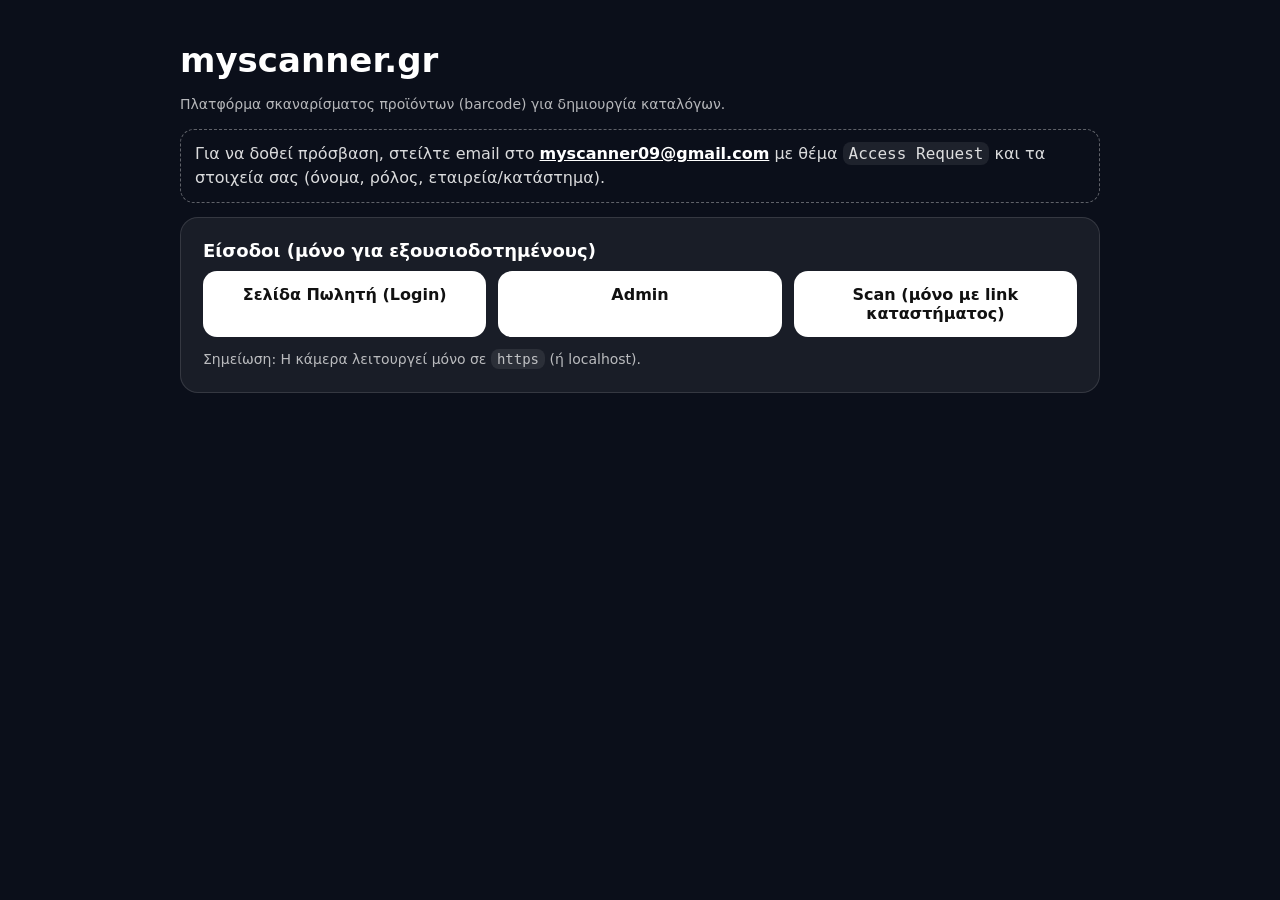
<file: index.html>
<!doctype html>
<html lang="el">
<head>
  <meta charset="utf-8" />
  <meta name="viewport" content="width=device-width,initial-scale=1" />
  <title>myscanner.gr</title>
 <style>
    body{font-family:system-ui,-apple-system,Segoe UI,Roboto,Arial,sans-serif;margin:0;background:#0b0f1a;color:#fff}
    .wrap{max-width:920px;margin:0 auto;padding:40px 16px}
    .card{background:rgba(255,255,255,.06);border:1px solid rgba(255,255,255,.12);border-radius:18px;padding:22px;margin:14px 0}
    h1{font-size:34px;margin:0 0 8px}
    p{line-height:1.5;color:rgba(255,255,255,.85)}
    .muted{color:rgba(255,255,255,.7);font-size:14px}
    .grid{display:grid;grid-template-columns:1fr 1fr 1fr;gap:12px}
    @media (max-width:820px){.grid{grid-template-columns:1fr}}
    a.btn{display:block;text-decoration:none;background:#fff;color:#111;padding:14px 16px;border-radius:14px;font-weight:700;text-align:center}
    a.btn:hover{opacity:.92}
    .danger{background:transparent;border:1px dashed rgba(255,255,255,.35);padding:12px 14px;border-radius:14px}
    code{font-family:ui-monospace,SFMono-Regular,Menlo,Monaco,Consolas,monospace;background:rgba(255,255,255,.08);padding:2px 6px;border-radius:8px}
  </style>
</head>
<body>
  <div class="wrap">
    <h1>myscanner.gr</h1>
    <p class="muted">Πλατφόρμα σκαναρίσματος προϊόντων (barcode) για δημιουργία καταλόγων.</p>

    <div class="card danger">
      <p style="margin:0">
        Για να δοθεί πρόσβαση, στείλτε email στο
        <a href="mailto:myscanner09@gmail.com" style="color:#fff;font-weight:800;text-decoration:underline">myscanner09@gmail.com</a>
        με θέμα <code>Access Request</code> και τα στοιχεία σας (όνομα, ρόλος, εταιρεία/κατάστημα).
      </p>
    </div>

    <div class="card">
      <h2 style="margin:0 0 10px;font-size:18px">Είσοδοι (μόνο για εξουσιοδοτημένους)</h2>
      <div class="grid">
        <a class="btn" href="seller.html">Σελίδα Πωλητή (Login)</a>
        <a class="btn" href="admin.html">Admin</a>
        <a class="btn" href="scan.html">Scan (μόνο με link καταστήματος)</a>
      </div>
      <p class="muted" style="margin:12px 0 0">
        Σημείωση: Η κάμερα λειτουργεί μόνο σε <code>https</code> (ή localhost).
      </p>
    </div>
  </div>
</body>
</html>
</file>
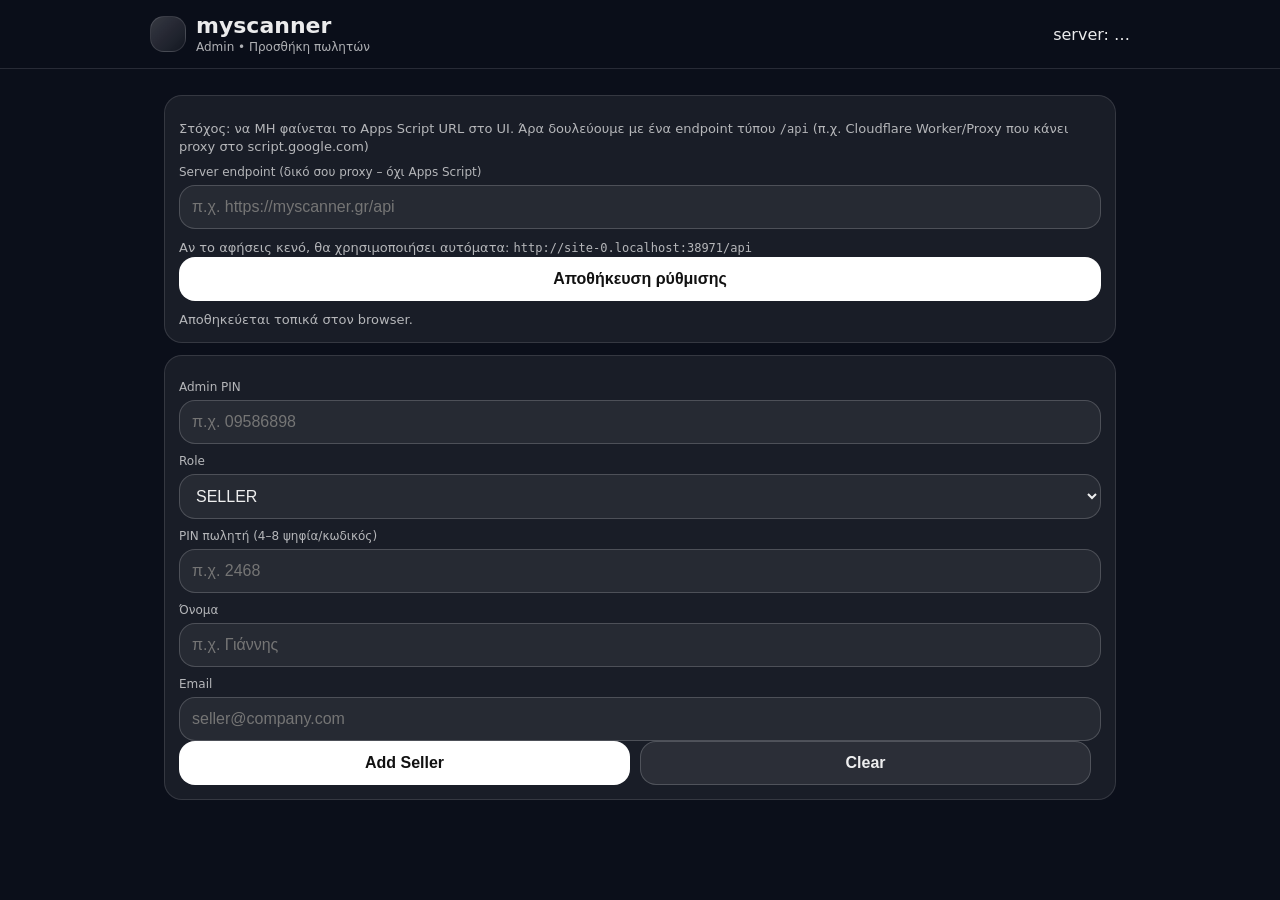
<file: admin.html>
<!doctype html>
<html lang="el">
<head>
  <meta charset="utf-8" />
  <meta name="viewport" content="width=device-width,initial-scale=1,viewport-fit=cover" />
  <title>myscanner • Admin</title>
  <meta name="theme-color" content="#0b0f1a" />
  <style>
    :root{--bg:#0b0f1a;--card:rgba(255,255,255,.06);--card2:rgba(255,255,255,.09);--b:rgba(255,255,255,.12);--t:rgba(255,255,255,.92);--m:rgba(255,255,255,.68);--ok:#37d67a;--bad:#ff4d4d;--w:#fff;--k:#111;--warn:#ffd166;}
    *{box-sizing:border-box}
    body{margin:0;background:var(--bg);color:var(--t);font-family:system-ui,-apple-system,Segoe UI,Roboto,Arial,sans-serif}
    header{position:sticky;top:0;z-index:50;background:rgba(11,15,26,.78);backdrop-filter:blur(10px);border-bottom:1px solid var(--b);padding:14px}
    .h{max-width:980px;margin:0 auto;display:flex;gap:12px;align-items:center;justify-content:space-between}
    .brand{display:flex;gap:10px;align-items:center;min-width:0}
    .logo{width:36px;height:36px;border-radius:14px;background:linear-gradient(135deg,rgba(255,255,255,.18),rgba(255,255,255,.04));border:1px solid var(--b)}
    h1{margin:0;font-size:22px;line-height:1.1}
    .sub{margin-top:2px;font-size:12px;color:var(--m);white-space:nowrap;overflow:hidden;text-overflow:ellipsis;max-width:62vw}
    .wrap{max-width:980px;margin:0 auto;padding:14px 14px calc(84px + env(safe-area-inset-bottom))}
    .card{background:var(--card);border:1px solid var(--b);border-radius:18px;padding:14px;margin:12px 0}
    label{display:block;margin:10px 0 6px;font-size:12px;color:var(--m)}
    input,select{width:100%;border-radius:16px;border:1px solid rgba(255,255,255,.18);background:rgba(255,255,255,.06);color:var(--t);padding:12px;font-size:16px;outline:none}
    input:disabled{opacity:.7}
    button{border:1px solid rgba(255,255,255,.18);background:rgba(255,255,255,.08);color:var(--t);padding:12px 14px;border-radius:16px;font-size:16px;font-weight:800}
    button.primary{background:var(--w);color:var(--k)}
    button:disabled{opacity:.5}
    .btnrow{display:flex;gap:10px;flex-wrap:wrap}
    .grow{flex:1;min-width:160px}
    .msg{margin-top:10px;font-size:13px;color:var(--m);line-height:1.35}
    .mono{font-family:ui-monospace,SFMono-Regular,Menlo,Monaco,Consolas,monospace;word-break:break-all;font-size:12px;color:var(--m)}
    .ok{color:var(--ok);font-weight:900}
    .bad{color:var(--bad);font-weight:900}
    .warn{color:var(--warn);font-weight:900}
    pre{background:var(--card2);border:1px solid var(--b);border-radius:16px;padding:12px;overflow:auto;margin:12px 0 0}
  </style>
</head>
<body>
<header>
  <div class="h">
    <div class="brand">
      <div class="logo"></div>
      <div style="min-width:0">
        <h1>myscanner</h1>
        <div class="sub">Admin • Προσθήκη πωλητών</div>
      </div>
    </div>
    <div id="pillServer" class="pill">server: …</div>
  </div>
</header>

<div class="wrap">
  <div class="card">
    <div class="msg">
      Στόχος: να ΜΗ φαίνεται το Apps Script URL στο UI. Άρα δουλεύουμε με ένα endpoint τύπου
      <span class="mono">/api</span> (π.χ. Cloudflare Worker/Proxy που κάνει proxy στο script.google.com)
    </div>

    <label>Server endpoint (δικό σου proxy – όχι Apps Script)</label>
    <div class="row">
      <div>
        <input id="api" placeholder="π.χ. https://myscanner.gr/api" />
        <div class="msg">Αν το αφήσεις κενό, θα χρησιμοποιήσει αυτόματα: <span class="mono" id="apiAuto">…</span></div>
      </div>
      <div>
        <button id="btnSaveCfg" type="button" class="primary" style="width:100%">Αποθήκευση ρύθμισης</button>
        <div class="msg">Αποθηκεύεται τοπικά στον browser.</div>
      </div>
    </div>
  </div>

  <div class="card">
    <label>Admin PIN</label>
    <input id="admin_pin" type="password" inputmode="numeric" placeholder="π.χ. 09586898" />

    <div class="row">
      <div>
        <label>Role</label>
        <select id="role">
          <option value="SELLER" selected>SELLER</option>
          <option value="TEST">TEST</option>
          <option value="ADMIN">ADMIN</option>
        </select>
      </div>
      <div>
        <label>PIN πωλητή (4–8 ψηφία/κωδικός)</label>
        <input id="pin" inputmode="numeric" placeholder="π.χ. 2468" />
      </div>
    </div>

    <div class="row">
      <div>
        <label>Όνομα</label>
        <input id="name" placeholder="π.χ. Γιάννης" />
      </div>
      <div>
        <label>Email</label>
        <input id="email" inputmode="email" placeholder="seller@company.com" />
      </div>
    </div>

    <div class="btnrow">
      <button id="btnSave" class="primary grow" type="button">Add Seller</button>
      <button id="btnClear" class="grow" type="button">Clear</button>
      <span id="status" class="msg" style="margin:0"></span>
    </div>

    <pre id="out" style="display:none"></pre>
  </div>

</div>

<script>
  const CFG_KEY = "myscanner_admin_cfg_v1";

  function qs(id){ return document.getElementById(id); }

  function setPill(text, cls){
    const p = qs("pillServer");
    p.classList.remove("ok","bad","warn");
    if (cls) p.classList.add(cls);
    p.textContent = text;
  }

  function apiAutoDefault(){
    return location.origin.replace(/\/$/, "") + "/api";
  }

  function loadCfg(){
    try{ return JSON.parse(localStorage.getItem(CFG_KEY)||"{}"); }catch(e){ return {}; }
  }

  function saveCfg(obj){
    localStorage.setItem(CFG_KEY, JSON.stringify(obj||{}));
  }

  function getApi(){
    const cfg = loadCfg();
    const manual = (qs("api").value||"").trim();
    const saved = (cfg.api||"").trim();
    return manual || saved || apiAutoDefault();
  }

  function validateEmail(s){
    s = String(s||"").trim();
    return /^[^\s@]+@[^\s@]+\.[^\s@]+$/.test(s);
  }

  function jsonp(api, params){
    return new Promise((resolve, reject)=>{
      const cb = "cb_" + Math.random().toString(36).slice(2);
      params.callback = cb;

      const u = new URL(api);
      Object.entries(params).forEach(([k,v])=>u.searchParams.set(k, String(v)));

      const s = document.createElement("script");

      function cleanup(){
        try{ delete window[cb]; }catch(e){}
        if (s.parentNode) s.parentNode.removeChild(s);
      }

      window[cb] = (data)=>{
        cleanup();
        resolve(data);
      };

      s.onerror = ()=>{
        cleanup();
        reject(new Error("JSONP request failed"));
      };

      s.src = u.toString();
      document.body.appendChild(s);
    });
  }

  function resetForm(){
    qs("name").value = "";
    qs("email").value = "";
    qs("pin").value = "";
    qs("role").value = "SELLER";
    qs("status").textContent = "";
    qs("out").style.display = "none";
    qs("out").textContent = "";
    qs("name").focus();
  }

  async function pingServer(){
    setPill("server: …", "");
  }

  (function init(){
    qs("apiAuto").textContent = apiAutoDefault();
    const cfg = loadCfg();
    if (cfg.api) qs("api").value = cfg.api;

    ["admin_pin","pin","email","name"].forEach(id=>{
      qs(id).addEventListener("keydown", (e)=>{
        if(e.key === "Enter") qs("btnSave").click();
      });
    });

    pingServer();
    qs("name").focus();
  })();

  qs("btnSaveCfg").addEventListener("click", ()=>{
    const v = (qs("api").value||"").trim();
    if (v){
      try{ new URL(v); }catch(e){
        qs("status").innerHTML = '<span class="bad">Το endpoint δεν είναι έγκυρο URL.</span>';
        return;
      }
    }
    saveCfg({ api: v });
    qs("status").innerHTML = '<span class="ok">OK • Αποθηκεύτηκε</span>';
  });

  qs("btnClear").addEventListener("click", resetForm);

  qs("btnSave").addEventListener("click", async ()=>{
    const api = getApi();

    qs("status").innerHTML = '<span class="warn">Στέλνω…</span>';
    qs("out").style.display = "none";
    qs("out").textContent = "";
    qs("btnSave").disabled = true;

    try{
      const admin_pin = qs("admin_pin").value.trim();
      const name = qs("name").value.trim();
      const email = qs("email").value.trim();
      const pin = qs("pin").value.trim();
      const role = qs("role").value.trim();

      if(!admin_pin) throw new Error("Λείπει Admin PIN.");
      if(!name) throw new Error("Λείπει όνομα.");
      if(!email || !validateEmail(email)) throw new Error("Λάθος email.");
      if(!pin || pin.length < 4) throw new Error("PIN πωλητή: βάλε τουλάχιστον 4 χαρακτήρες.");

      saveCfg({ api: (qs("api").value||"").trim() });

      const payload = {
        action: "admin_add_seller",
        admin_pin,
        name,
        email,
        pin,
        role
      };

      const res = await jsonp(api, payload);

      qs("out").style.display = "block";
      qs("out").textContent = JSON.stringify(res, null, 2);

      if(res && res.ok){
        setPill("server: online", "ok");
        qs("status").innerHTML = '<span class="ok">OK • Προστέθηκε</span>';
        qs("name").value = "";
        qs("email").value = "";
        qs("pin").value = "";
        qs("role").value = "SELLER";
        qs("name").focus();
      }else{
        setPill("server: online", "ok");
        qs("status").innerHTML = '<span class="bad">ERROR • Δες το output</span>';
      }

    }catch(e){
      setPill(navigator.onLine ? "server: error" : "server: offline", navigator.onLine ? "bad" : "bad");
      qs("status").innerHTML = '<span class="bad">'+(e.message||e)+'</span>';
    }finally{
      qs("btnSave").disabled = false;
    }
  });
</script>
</body>
</html>
</file>
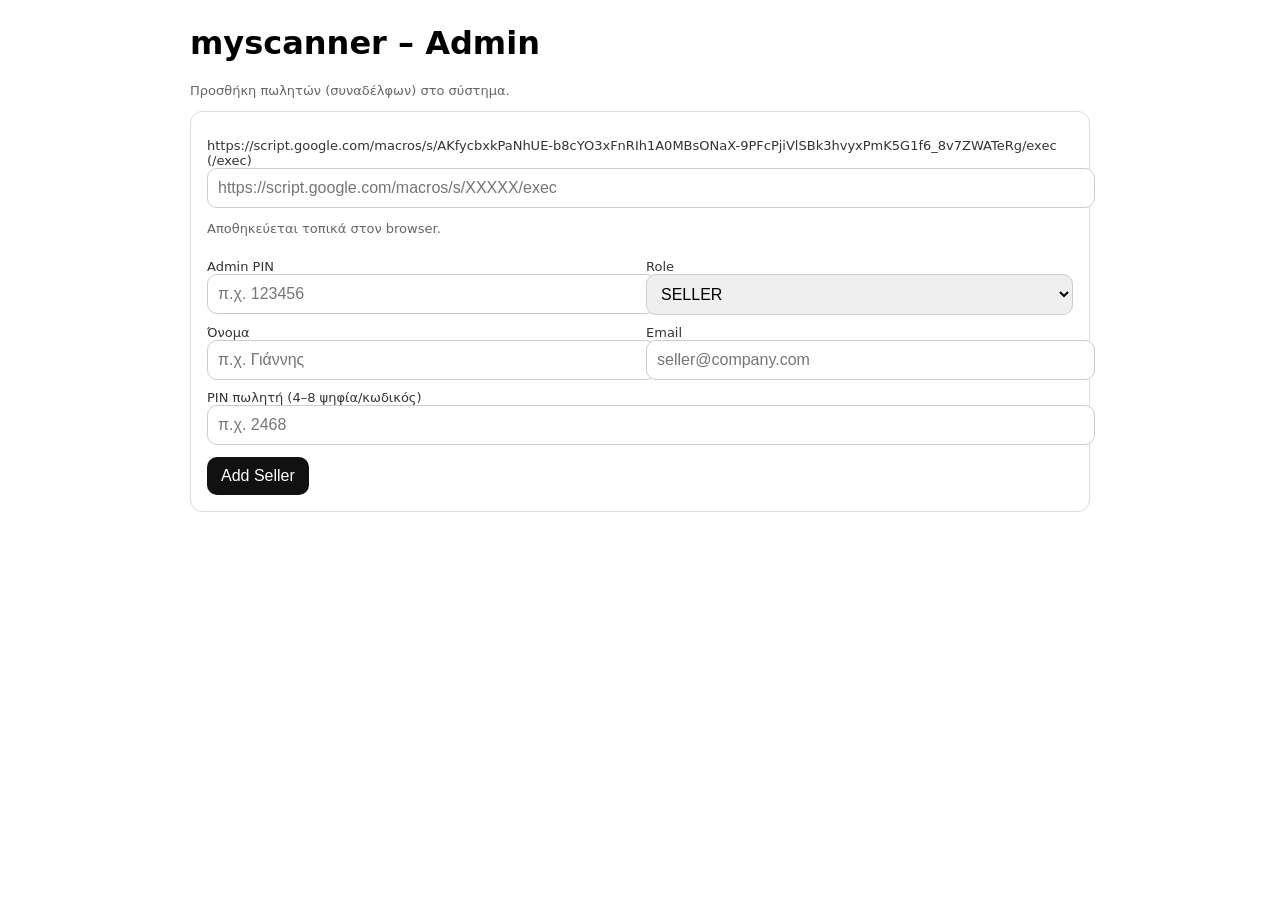
<file: myscanner_admin.html>
<!doctype html>
<html lang="el">
<head>
  <meta charset="utf-8" />
  <meta name="viewport" content="width=device-width,initial-scale=1" />
  <title>myscanner – Admin</title>
  <style>
    body{font-family:system-ui,-apple-system,Segoe UI,Roboto,Arial,sans-serif;max-width:900px;margin:24px auto;padding:0 12px}
    .card{border:1px solid #ddd;border-radius:12px;padding:16px;margin:12px 0}
    label{display:block;font-size:13px;color:#333;margin-top:10px}
    input,select{width:100%;padding:10px;border:1px solid #ccc;border-radius:10px;font-size:16px}
    button{padding:10px 14px;border:0;border-radius:10px;font-size:16px;cursor:pointer}
    .row{display:grid;grid-template-columns:1fr 1fr;gap:12px}
    .muted{color:#666;font-size:13px}
    pre{background:#fafafa;border:1px solid #eee;border-radius:12px;padding:12px;overflow:auto}
    .ok{color:#0a7}
    .err{color:#c00}
  </style>
</head>
<body>
  <h1>myscanner – Admin</h1>
  <p class="muted">Προσθήκη πωλητών (συναδέλφων) στο σύστημα.</p>

  <div class="card">
    <label>https://script.google.com/macros/s/AKfycbxkPaNhUE-b8cYO3xFnRIh1A0MBsONaX-9PFcPjiVlSBk3hvyxPmK5G1f6_8v7ZWATeRg/exec (/exec)</label>
    <input id="api" placeholder="https://script.google.com/macros/s/XXXXX/exec" />
    <p class="muted">Αποθηκεύεται τοπικά στον browser.</p>

    <div class="row">
      <div>
        <label>Admin PIN</label>
        <input id="admin_pin" placeholder="π.χ. 123456" />
      </div>
      <div>
        <label>Role</label>
        <select id="role">
          <option value="SELLER">SELLER</option>
          <option value="TEST">TEST</option>
          <option value="ADMIN">ADMIN</option>
        </select>
      </div>
    </div>

    <div class="row">
      <div>
        <label>Όνομα</label>
        <input id="name" placeholder="π.χ. Γιάννης" />
      </div>
      <div>
        <label>Email</label>
        <input id="email" placeholder="seller@company.com" />
      </div>
    </div>

    <label>PIN πωλητή (4–8 ψηφία/κωδικός)</label>
    <input id="pin" placeholder="π.χ. 2468" />

    <div style="margin-top:12px;display:flex;gap:10px;align-items:center;">
      <button id="btnSave" style="background:#111;color:#fff;">Add Seller</button>
      <span id="status" class="muted"></span>
    </div>

    <pre id="out" style="display:none"></pre>
  </div>

<script>
  function qs(id){ return document.getElementById(id); }
  function saveCfg(){
    localStorage.setItem("MYS_API", qs("api").value.trim());
  }
  function loadCfg(){
    const v = localStorage.getItem("MYS_API") || "";
    qs("api").value = v;
  }

  // JSONP helper to avoid CORS limits of Apps Script
  function jsonp(api, params){
    return new Promise((resolve, reject)=>{
      const cb = "cb_" + Math.random().toString(36).slice(2);
      params.callback = cb;
      const u = new URL(api);
      Object.entries(params).forEach(([k,v])=>u.searchParams.set(k, v));
      const s = document.createElement("script");
      window[cb] = (data)=>{
        cleanup();
        resolve(data);
      };
      s.onerror = ()=>{
        cleanup();
        reject(new Error("JSONP request failed"));
      };
      function cleanup(){
        try{ delete window[cb]; }catch(e){}
        if (s.parentNode) s.parentNode.removeChild(s);
      }
      s.src = u.toString();
      document.body.appendChild(s);
    });
  }

  loadCfg();

  qs("api").addEventListener("change", saveCfg);

  qs("btnSave").addEventListener("click", async ()=>{
    const api = qs("api").value.trim();
    saveCfg();
    qs("status").textContent = "Στέλνω…";
    qs("out").style.display = "none";
    qs("out").textContent = "";
    try{
      if(!api) throw new Error("Βάλε Apps Script URL.");
      const payload = {
        action: "admin_add_seller",
        admin_pin: qs("admin_pin").value.trim(),
        name: qs("name").value.trim(),
        email: qs("email").value.trim(),
        pin: qs("pin").value.trim(),
        role: qs("role").value.trim()
      };
      const res = await jsonp(api, payload);
      qs("out").style.display = "block";
      qs("out").textContent = JSON.stringify(res, null, 2);
      if(res.ok){
        qs("status").innerHTML = '<span class="ok">OK</span>';
      }else{
        qs("status").innerHTML = '<span class="err">ERROR</span>';
      }
    }catch(e){
      qs("status").innerHTML = '<span class="err">'+(e.message||e)+'</span>';
    }
  });
</script>
</body>
</html>
</file>
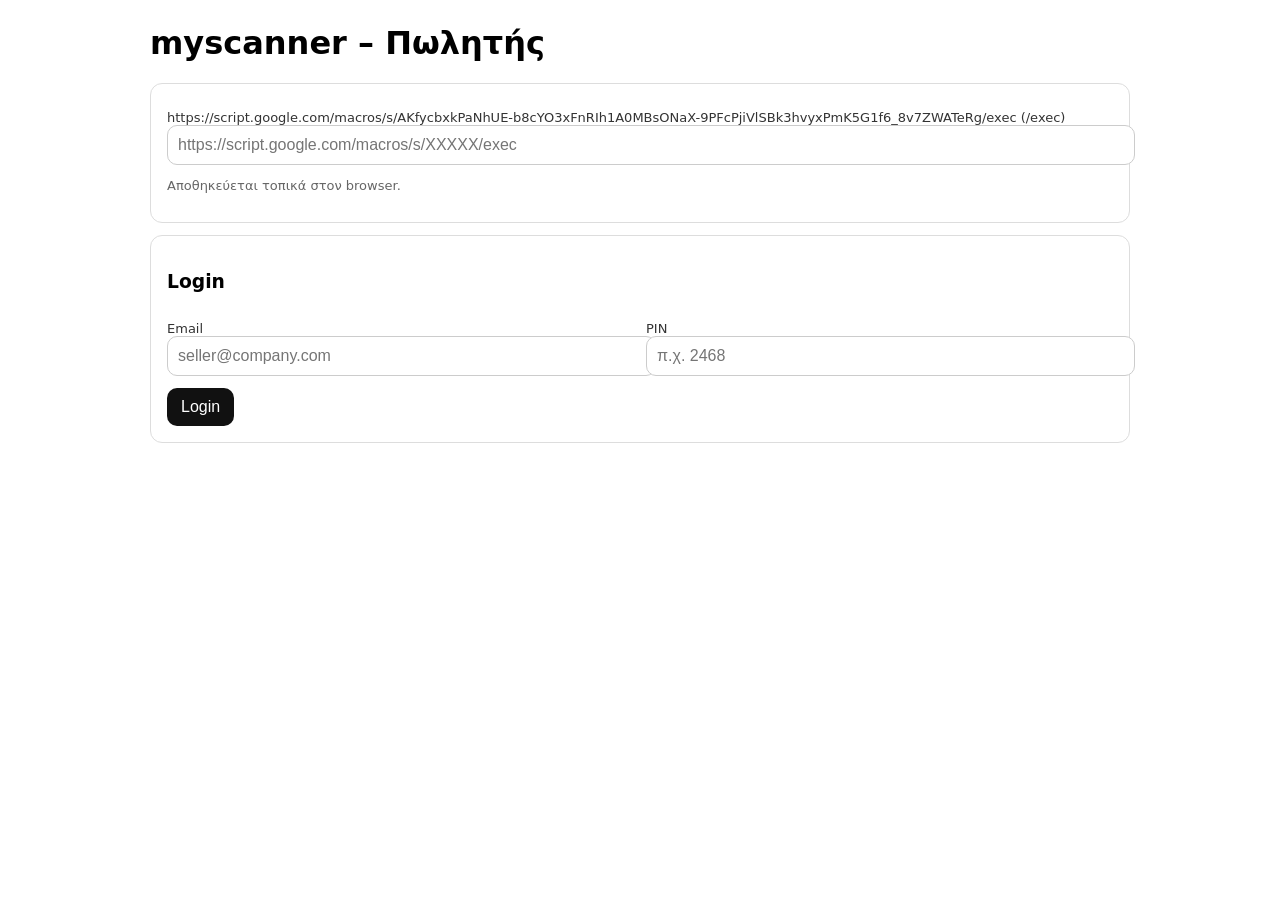
<file: myscanner_seller.html>
<!doctype html>
<html lang="el">
<head>
  <meta charset="utf-8" />
  <meta name="viewport" content="width=device-width,initial-scale=1" />
  <title>myscanner – Πωλητής</title>
  <style>
    body{font-family:system-ui,-apple-system,Segoe UI,Roboto,Arial,sans-serif;max-width:980px;margin:24px auto;padding:0 12px}
    .card{border:1px solid #ddd;border-radius:12px;padding:16px;margin:12px 0}
    label{display:block;font-size:13px;color:#333;margin-top:10px}
    input,select{width:100%;padding:10px;border:1px solid #ccc;border-radius:10px;font-size:16px}
    button{padding:10px 14px;border:0;border-radius:10px;font-size:16px;cursor:pointer}
    .row{display:grid;grid-template-columns:1fr 1fr;gap:12px}
    .muted{color:#666;font-size:13px}
    pre{background:#fafafa;border:1px solid #eee;border-radius:12px;padding:12px;overflow:auto}
    .ok{color:#0a7}
    .err{color:#c00}
    .links a{display:block;word-break:break-all;margin:6px 0}
    .pill{display:inline-block;padding:4px 10px;border-radius:999px;background:#f3f3f3;font-size:12px}
  </style>
</head>
<body>
  <h1>myscanner – Πωλητής</h1>

  <div class="card">
    <label>https://script.google.com/macros/s/AKfycbxkPaNhUE-b8cYO3xFnRIh1A0MBsONaX-9PFcPjiVlSBk3hvyxPmK5G1f6_8v7ZWATeRg/exec (/exec)</label>
    <input id="api" placeholder="https://script.google.com/macros/s/XXXXX/exec" />
    <p class="muted">Αποθηκεύεται τοπικά στον browser.</p>
  </div>

  <div class="card" id="loginCard">
    <h3>Login</h3>
    <div class="row">
      <div>
        <label>Email</label>
        <input id="email" placeholder="seller@company.com" />
      </div>
      <div>
        <label>PIN</label>
        <input id="pin" placeholder="π.χ. 2468" />
      </div>
    </div>
    <div style="margin-top:12px;display:flex;gap:10px;align-items:center;">
      <button id="btnLogin" style="background:#111;color:#fff;">Login</button>
      <span id="loginStatus" class="muted"></span>
    </div>
    <pre id="loginOut" style="display:none"></pre>
  </div>

  <div class="card" id="sellerCard" style="display:none">
    <div style="display:flex;justify-content:space-between;align-items:center;gap:10px;flex-wrap:wrap">
      <div>
        <strong>Συνδεδεμένος:</strong> <span id="me"></span>
        <span id="rolePill" class="pill"></span>
      </div>
      <button id="btnLogout">Logout</button>
    </div>

    <h3 style="margin-top:14px">Καταχώρηση νέου καταστήματος</h3>
    <div class="row">
      <div>
        <label>Όνομα καταστήματος</label>
        <input id="store_name" placeholder="π.χ. Mini Market ABC" />
      </div>
      <div>
        <label>Email καταστήματος</label>
        <input id="store_email" placeholder="store@email.com" />
      </div>
    </div>

    <label>Τύπος</label>
    <select id="is_test">
      <option value="FALSE">Κανονικό</option>
      <option value="TRUE">TEST (όριο 10 καταχωρήσεις)</option>
    </select>

    <div style="margin-top:12px;display:flex;gap:10px;align-items:center;">
      <button id="btnAddStore" style="background:#111;color:#fff;">Δημιουργία</button>
      <span id="storeStatus" class="muted"></span>
    </div>

    <div class="card" id="resultCard" style="display:none;margin-top:14px">
      <h4>Αποτέλεσμα</h4>
      <div class="links">
        <div><strong>Scan link:</strong> <a id="scan_url" href="#" target="_blank"></a></div>
        <div><strong>Store Sheet:</strong> <a id="sheet_url" href="#" target="_blank"></a></div>
      </div>
      <div style="display:flex;gap:10px;flex-wrap:wrap;margin-top:10px">
        <button id="btnCopyInvite">Copy invite message</button>
        <button id="btnCopyScan">Copy scan link</button>
      </div>
      <pre id="storeOut" style="margin-top:10px"></pre>
    </div>
  </div>

<script>
  function qs(id){ return document.getElementById(id); }

  function saveCfg(){ localStorage.setItem("MYS_API", qs("api").value.trim()); }
  function loadCfg(){
    qs("api").value = localStorage.getItem("MYS_API") || "";
    const ses = localStorage.getItem("MYS_SES");
    if(ses){
      try{ window.session = JSON.parse(ses); }catch(e){}
    }
  }

  function jsonp(api, params){
    return new Promise((resolve, reject)=>{
      const cb = "cb_" + Math.random().toString(36).slice(2);
      params.callback = cb;
      const u = new URL(api);
      Object.entries(params).forEach(([k,v])=>u.searchParams.set(k, v));
      const s = document.createElement("script");
      window[cb] = (data)=>{ cleanup(); resolve(data); };
      s.onerror = ()=>{ cleanup(); reject(new Error("JSONP request failed")); };
      function cleanup(){
        try{ delete window[cb]; }catch(e){}
        if (s.parentNode) s.parentNode.removeChild(s);
      }
      s.src = u.toString();
      document.body.appendChild(s);
    });
  }

  function setLoggedIn(on){
    qs("loginCard").style.display = on ? "none" : "block";
    qs("sellerCard").style.display = on ? "block" : "none";
  }

  async function doLogin(){
    const api = qs("api").value.trim();
    saveCfg();
    qs("loginStatus").textContent = "Συνδέω…";
    qs("loginOut").style.display = "none";
    try{
      const email = qs("email").value.trim();
      const pin = qs("pin").value.trim();
      if(!api) throw new Error("Βάλε Apps Script URL.");
      const res = await jsonp(api, {action:"seller_login", email, pin});
      qs("loginOut").style.display = "block";
      qs("loginOut").textContent = JSON.stringify(res, null, 2);
      if(!res.ok) throw new Error(res.error || "login failed");
      window.session = { email, pin, seller_id: res.seller_id, role: res.role || "SELLER" };
      localStorage.setItem("MYS_SES", JSON.stringify(window.session));
      qs("me").textContent = email;
      qs("rolePill").textContent = res.role || "SELLER";
      setLoggedIn(true);
      qs("loginStatus").innerHTML = '<span class="ok">OK</span>';
    }catch(e){
      qs("loginStatus").innerHTML = '<span class="err">'+(e.message||e)+'</span>';
    }
  }

  function logout(){
    localStorage.removeItem("MYS_SES");
    window.session = null;
    setLoggedIn(false);
  }

  function copyText(t){
    navigator.clipboard.writeText(t).catch(()=>{});
  }

  async function addStore(){
    const api = qs("api").value.trim();
    saveCfg();
    qs("storeStatus").textContent = "Δημιουργώ…";
    qs("resultCard").style.display = "none";
    try{
      if(!window.session) throw new Error("Δεν είσαι συνδεδεμένος.");
      const payload = {
        action: "seller_add_store",
        email: window.session.email,
        pin: window.session.pin,
        store_name: qs("store_name").value.trim(),
        store_email: qs("store_email").value.trim(),
        is_test: qs("is_test").value
      };
      const res = await jsonp(api, payload);
      if(!res.ok) throw new Error(res.error || "failed");
      qs("scan_url").href = res.scan_url;
      qs("scan_url").textContent = res.scan_url;
      qs("sheet_url").href = res.store_sheet_url;
      qs("sheet_url").textContent = res.store_sheet_url;

      const invite =
`myscanner – ${payload.store_name}
Scan link:
${res.scan_url}

Sheet:
${res.store_sheet_url}`;

      qs("btnCopyInvite").onclick = ()=>copyText(invite);
      qs("btnCopyScan").onclick = ()=>copyText(res.scan_url);

      qs("storeOut").textContent = JSON.stringify(res, null, 2);
      qs("resultCard").style.display = "block";
      qs("storeStatus").innerHTML = '<span class="ok">OK</span>';
    }catch(e){
      qs("storeStatus").innerHTML = '<span class="err">'+(e.message||e)+'</span>';
    }
  }

  loadCfg();
  qs("api").addEventListener("change", saveCfg);

  qs("btnLogin").addEventListener("click", doLogin);
  qs("btnLogout").addEventListener("click", logout);
  qs("btnAddStore").addEventListener("click", addStore);

  if(window.session && window.session.email){
    qs("me").textContent = window.session.email;
    qs("rolePill").textContent = window.session.role || "SELLER";
    setLoggedIn(true);
  }
</script>
</body>
</html>
</file>
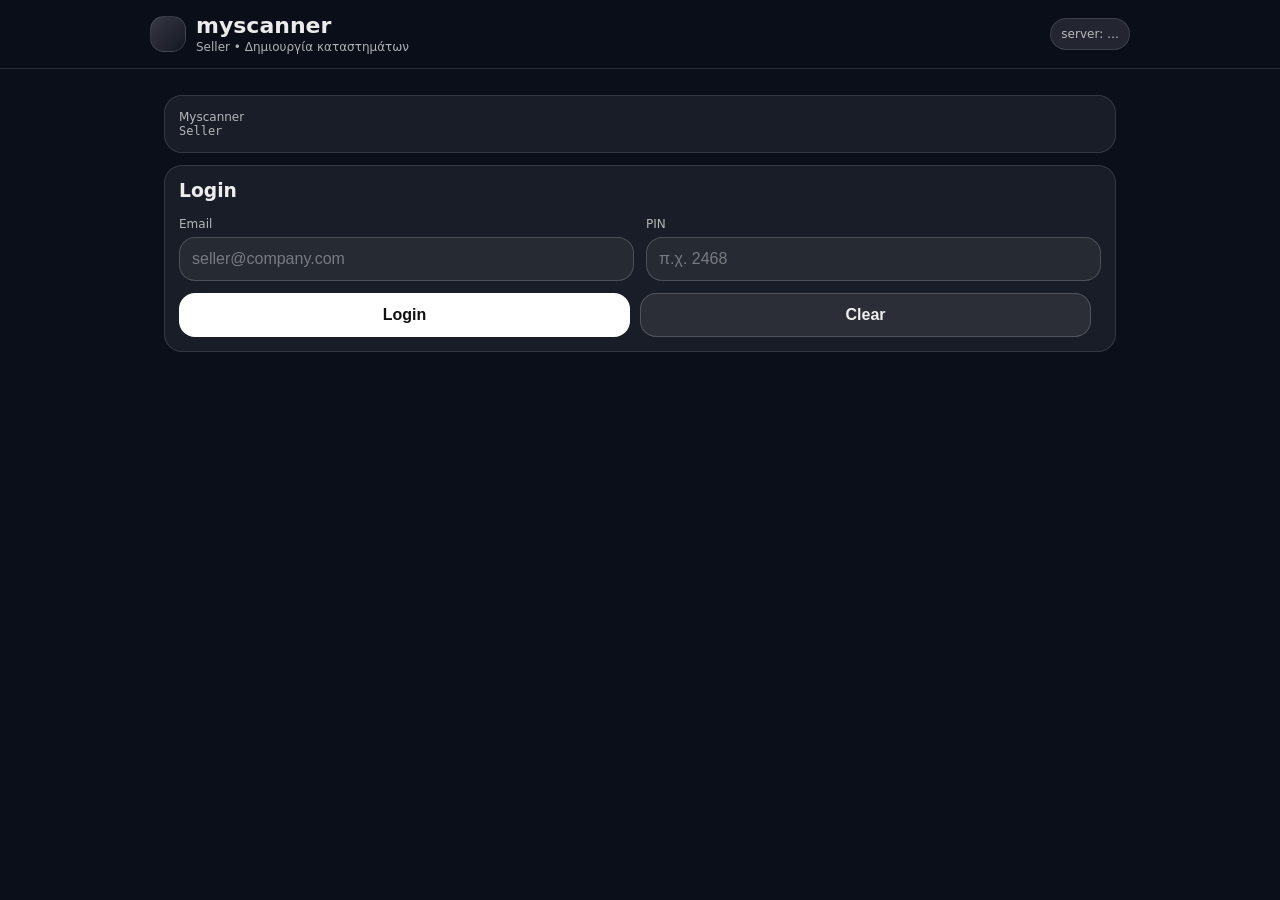
<file: seller.html>
<!doctype html>
<html lang="el">
<head>
  <meta charset="utf-8" />
  <meta name="viewport" content="width=device-width,initial-scale=1,viewport-fit=cover" />
  <title>myscanner • Seller</title>
  <meta name="theme-color" content="#0b0f1a" />
  <style>
    :root{
      --bg:#0b0f1a;--card:rgba(255,255,255,.06);--card2:rgba(255,255,255,.09);
      --b:rgba(255,255,255,.12);--t:rgba(255,255,255,.92);--m:rgba(255,255,255,.68);
      --ok:#37d67a;--bad:#ff4d4d;--w:#fff;--k:#111;--warn:#ffd166;
    }
    *{box-sizing:border-box}
    body{margin:0;background:var(--bg);color:var(--t);font-family:system-ui,-apple-system,Segoe UI,Roboto,Arial,sans-serif}
    header{position:sticky;top:0;z-index:50;background:rgba(11,15,26,.78);backdrop-filter:blur(10px);
      border-bottom:1px solid var(--b);padding:14px}
    .h{max-width:980px;margin:0 auto;display:flex;gap:12px;align-items:center;justify-content:space-between}
    .brand{display:flex;gap:10px;align-items:center;min-width:0}
    .logo{width:36px;height:36px;border-radius:14px;background:linear-gradient(135deg,rgba(255,255,255,.18),rgba(255,255,255,.04));border:1px solid var(--b)}
    h1{margin:0;font-size:22px;line-height:1.1}
    .sub{margin-top:2px;font-size:12px;color:var(--m);white-space:nowrap;overflow:hidden;text-overflow:ellipsis;max-width:62vw}
    .wrap{max-width:980px;margin:0 auto;padding:14px 14px calc(18px + env(safe-area-inset-bottom))}
    .card{background:var(--card);border:1px solid var(--b);border-radius:18px;padding:14px;margin:12px 0}
    label{display:block;margin:10px 0 6px;font-size:12px;color:var(--m)}
    input,select{
      width:100%;border-radius:16px;border:1px solid rgba(255,255,255,.18);
      background:rgba(255,255,255,.06);color:var(--t);padding:12px;font-size:16px;outline:none
    }
    input::placeholder{color:rgba(255,255,255,.38)}
    button{
      border:1px solid rgba(255,255,255,.18);background:rgba(255,255,255,.08);color:var(--t);
      padding:12px 14px;border-radius:16px;font-size:16px;font-weight:800;cursor:pointer
    }
    button.primary{background:var(--w);color:var(--k)}
    button:disabled{opacity:.5;cursor:not-allowed}
    .row{display:grid;grid-template-columns:1fr 1fr;gap:12px}
    @media(max-width:820px){.row{grid-template-columns:1fr}.sub{max-width:50vw}}
    .btnrow{display:flex;gap:10px;flex-wrap:wrap;margin-top:12px;align-items:center}
    .grow{flex:1;min-width:160px}
    .msg{margin-top:10px;font-size:13px;color:var(--m);line-height:1.35}
    .mono{font-family:ui-monospace,SFMono-Regular,Menlo,Monaco,Consolas,monospace;word-break:break-all;font-size:12px;color:var(--m)}
    .ok{color:var(--ok);font-weight:900}
    .bad{color:var(--bad);font-weight:900}
    .warn{color:var(--warn);font-weight:900}
    pre{background:var(--card2);border:1px solid var(--b);border-radius:16px;padding:12px;overflow:auto;margin:12px 0 0}
    .pill{display:inline-flex;align-items:center;gap:8px;padding:8px 10px;border-radius:999px;
      background:rgba(255,255,255,.10);border:1px solid var(--b);font-size:12px;color:var(--m)}
    .pill.ok{color:var(--ok)} .pill.bad{color:var(--bad)} .pill.warn{color:var(--warn)}
    .links a{display:block;word-break:break-all;margin:6px 0;color:var(--w);text-decoration:none}
    .links a:hover{text-decoration:underline}
    .small{font-size:12px;color:var(--m)}
  </style>
</head>

<body>
<header>
  <div class="h">
    <div class="brand">
      <div class="logo"></div>
      <div style="min-width:0">
        <h1>myscanner</h1>
        <div class="sub">Seller • Δημιουργία καταστημάτων</div>
      </div>
    </div>
    <div id="pillServer" class="pill">server: …</div>
  </div>
</header>

<div class="wrap">

  <div class="card">
    <div class="small">Myscanner</div>
    <div class="mono">Seller</div>
  </div>

  <div class="card" id="loginCard">
    <h3 style="margin:0 0 6px">Login</h3>

    <div class="row">
      <div>
        <label>Email</label>
        <input id="email" inputmode="email" placeholder="seller@company.com" />
      </div>
      <div>
        <label>PIN</label>
        <input id="pin" inputmode="numeric" placeholder="π.χ. 2468" />
      </div>
    </div>

    <div class="btnrow">
      <button id="btnLogin" class="primary grow" type="button">Login</button>
      <button id="btnLoginClear" class="grow" type="button">Clear</button>
      <span id="loginStatus" class="msg" style="margin:0"></span>
    </div>

    <pre id="loginOut" style="display:none"></pre>
  </div>

  <div class="card" id="sellerCard" style="display:none">
    <div style="display:flex;justify-content:space-between;align-items:center;gap:10px;flex-wrap:wrap">
      <div>
        <strong>Συνδεδεμένος:</strong> <span id="me"></span>
        <span id="rolePill" class="pill"></span>
      </div>
      <button id="btnLogout" type="button">Logout</button>
    </div>

    <h3 style="margin-top:14px;margin-bottom:6px">Καταχώρηση νέου καταστήματος</h3>

    <div class="row">
      <div>
        <label>Όνομα καταστήματος</label>
        <input id="store_name" placeholder="π.χ. Mini Market ABC" />
      </div>
      <div>
        <label>Email καταστήματος</label>
        <input id="store_email" inputmode="email" placeholder="store@email.com" />
      </div>
    </div>

    <label>Τύπος</label>
    <select id="is_test">
      <option value="FALSE" selected>Κανονικό</option>
      <option value="TRUE">TEST (όριο 10 καταχωρήσεις)</option>
    </select>

    <div class="btnrow">
      <button id="btnAddStore" class="primary grow" type="button">Δημιουργία</button>
      <button id="btnStoreClear" class="grow" type="button">Clear</button>
      <span id="storeStatus" class="msg" style="margin:0"></span>
    </div>

    <div class="card" id="resultCard" style="display:none;margin-top:14px">
      <h4 style="margin:0 0 8px">Αποτέλεσμα</h4>
      <div class="links">
        <div><strong>Scan link:</strong> <a id="scan_url" href="#" target="_blank" rel="noopener"></a></div>
        <div><strong>Store Sheet:</strong> <a id="sheet_url" href="#" target="_blank" rel="noopener"></a></div>
      </div>

      <div class="btnrow">
        <button id="btnCopyInvite" type="button" class="grow">Copy invite message</button>
        <button id="btnCopyScan" type="button" class="grow">Copy scan link</button>
      </div>

      <pre id="storeOut"></pre>
    </div>
  </div>

</div>

<script>
  // ✅ ΕΔΩ είναι το “script” σύνδεσης στον server (Google Apps Script Web App)
  const API = "https://script.google.com/macros/s/AKfycby5HjtjpcTX7Se1H8EE5SisfaBR7Y0mfrMVRz33MIiDEC6FI5megZWTa-H0bcc3g8GYzw/exec";

  const SES_KEY = "MYS_SES";

  // Καθαρίζει παλιές ρυθμίσεις που έδειχναν endpoint κτλ
  try { localStorage.removeItem("myscanner_seller_cfg_v1"); } catch(e) {}

  function qs(id){ return document.getElementById(id); }

  function setPill(text, cls){
    const p = qs("pillServer");
    p.classList.remove("ok","bad","warn");
    if (cls) p.classList.add(cls);
    p.textContent = text;
  }

  function validateEmail(s){
    s = String(s||"").trim();
    return /^[^\s@]+@[^\s@]+\.[^\s@]+$/.test(s);
  }

  // JSONP helper
  function jsonp(api, params){
    return new Promise((resolve, reject)=>{
      const cb = "cb_" + Math.random().toString(36).slice(2);
      params.callback = cb;

      const u = new URL(api);
      Object.entries(params).forEach(([k,v])=>u.searchParams.set(k, String(v)));

      const s = document.createElement("script");

      function cleanup(){
        try{ delete window[cb]; }catch(e){}
        if (s.parentNode) s.parentNode.removeChild(s);
      }

      window[cb] = (data)=>{ cleanup(); resolve(data); };
      s.onerror = ()=>{ cleanup(); reject(new Error("JSONP request failed")); };

      s.src = u.toString();
      document.body.appendChild(s);
    });
  }

  function setLoggedIn(on){
    qs("loginCard").style.display = on ? "none" : "block";
    qs("sellerCard").style.display = on ? "block" : "none";
  }

  function loadSession(){
    try{ return JSON.parse(localStorage.getItem(SES_KEY)||"null"); }catch(e){ return null; }
  }
  function saveSession(ses){
    localStorage.setItem(SES_KEY, JSON.stringify(ses));
  }

  function copyText(t){
    if (!navigator.clipboard) return;
    navigator.clipboard.writeText(String(t||"")).catch(()=>{});
  }

  function clearLoginForm(){
    qs("email").value = "";
    qs("pin").value = "";
    qs("loginStatus").textContent = "";
    qs("loginOut").style.display = "none";
    qs("loginOut").textContent = "";
    qs("email").focus();
  }

  function clearStoreForm(){
    qs("store_name").value = "";
    qs("store_email").value = "";
    qs("is_test").value = "FALSE";
    qs("storeStatus").textContent = "";
    qs("resultCard").style.display = "none";
    qs("storeOut").textContent = "";
    qs("store_name").focus();
  }

  async function doLogin(){
    qs("loginStatus").innerHTML = '<span class="warn">Συνδέω…</span>';
    qs("loginOut").style.display = "none";
    qs("loginOut").textContent = "";
    qs("btnLogin").disabled = true;

    try{
      const email = qs("email").value.trim();
      const pin = qs("pin").value.trim();

      if(!email || !validateEmail(email)) throw new Error("Λάθος email.");
      if(!pin) throw new Error("Λείπει PIN.");

      const res = await jsonp(API, { action:"seller_login", email, pin });

      qs("loginOut").style.display = "block";
      qs("loginOut").textContent = JSON.stringify(res, null, 2);

      if(!res || !res.ok) throw new Error(res?.error || "login_failed");

      const session = { email, pin, seller_id: res.seller_id, role: res.role || "SELLER" };
      window.session = session;
      saveSession(session);

      qs("me").textContent = email;
      qs("rolePill").textContent = session.role;
      setLoggedIn(true);

      setPill("server: online", "ok");
      qs("loginStatus").innerHTML = '<span class="ok">OK</span>';
      clearStoreForm();

    }catch(e){
      setPill(navigator.onLine ? "server: error" : "server: offline", "bad");
      qs("loginStatus").innerHTML = '<span class="bad">'+(e.message||e)+'</span>';
    }finally{
      qs("btnLogin").disabled = false;
    }
  }

  function logout(){
    localStorage.removeItem(SES_KEY);
    window.session = null;
    setLoggedIn(false);
    setPill("server: …", "");
    clearLoginForm();
  }

  async function addStore(){
    qs("storeStatus").innerHTML = '<span class="warn">Δημιουργώ…</span>';
    qs("resultCard").style.display = "none";
    qs("btnAddStore").disabled = true;

    try{
      if(!window.session) throw new Error("Δεν είσαι συνδεδεμένος.");

      const store_name = qs("store_name").value.trim();
      const store_email = qs("store_email").value.trim();

      if(!store_name) throw new Error("Λείπει όνομα καταστήματος.");
      if(!store_email || !validateEmail(store_email)) throw new Error("Λάθος email καταστήματος.");

      const payload = {
        action: "seller_add_store",
        email: window.session.email,
        pin: window.session.pin,
        store_name,
        store_email,
        is_test: qs("is_test").value
      };

      const res = await jsonp(API, payload);
      if(!res || !res.ok) throw new Error(res?.error || "failed");

      qs("scan_url").href = res.scan_url;
      qs("scan_url").textContent = res.scan_url;

      qs("sheet_url").href = res.store_sheet_url;
      qs("sheet_url").textContent = res.store_sheet_url;

      const invite =
`myscanner – ${store_name}
Scan link:
${res.scan_url}

Sheet:
${res.store_sheet_url}`;

      qs("btnCopyInvite").onclick = ()=>copyText(invite);
      qs("btnCopyScan").onclick = ()=>copyText(res.scan_url);

      qs("storeOut").textContent = JSON.stringify(res, null, 2);
      qs("resultCard").style.display = "block";

      setPill("server: online", "ok");
      qs("storeStatus").innerHTML = '<span class="ok">OK</span>';

    }catch(e){
      setPill(navigator.onLine ? "server: error" : "server: offline", "bad");
      qs("storeStatus").innerHTML = '<span class="bad">'+(e.message||e)+'</span>';
    }finally{
      qs("btnAddStore").disabled = false;
    }
  }

  // wiring
  qs("btnLogin").addEventListener("click", doLogin);
  qs("btnLoginClear").addEventListener("click", clearLoginForm);
  qs("btnLogout").addEventListener("click", logout);

  qs("btnAddStore").addEventListener("click", addStore);
  qs("btnStoreClear").addEventListener("click", clearStoreForm);

  ["email","pin"].forEach(id=>{
    qs(id).addEventListener("keydown",(e)=>{ if(e.key==="Enter") qs("btnLogin").click(); });
  });
  ["store_name","store_email"].forEach(id=>{
    qs(id).addEventListener("keydown",(e)=>{ if(e.key==="Enter") qs("btnAddStore").click(); });
  });

  (function init(){
    const ses = loadSession();
    if (ses && ses.email){
      window.session = ses;
      qs("me").textContent = ses.email;
      qs("rolePill").textContent = ses.role || "SELLER";
      setLoggedIn(true);
      clearStoreForm();
    }else{
      setLoggedIn(false);
      qs("email").focus();
    }
    setPill("server: …", "");
  })();
</script>
</body>
</html>
</file>
